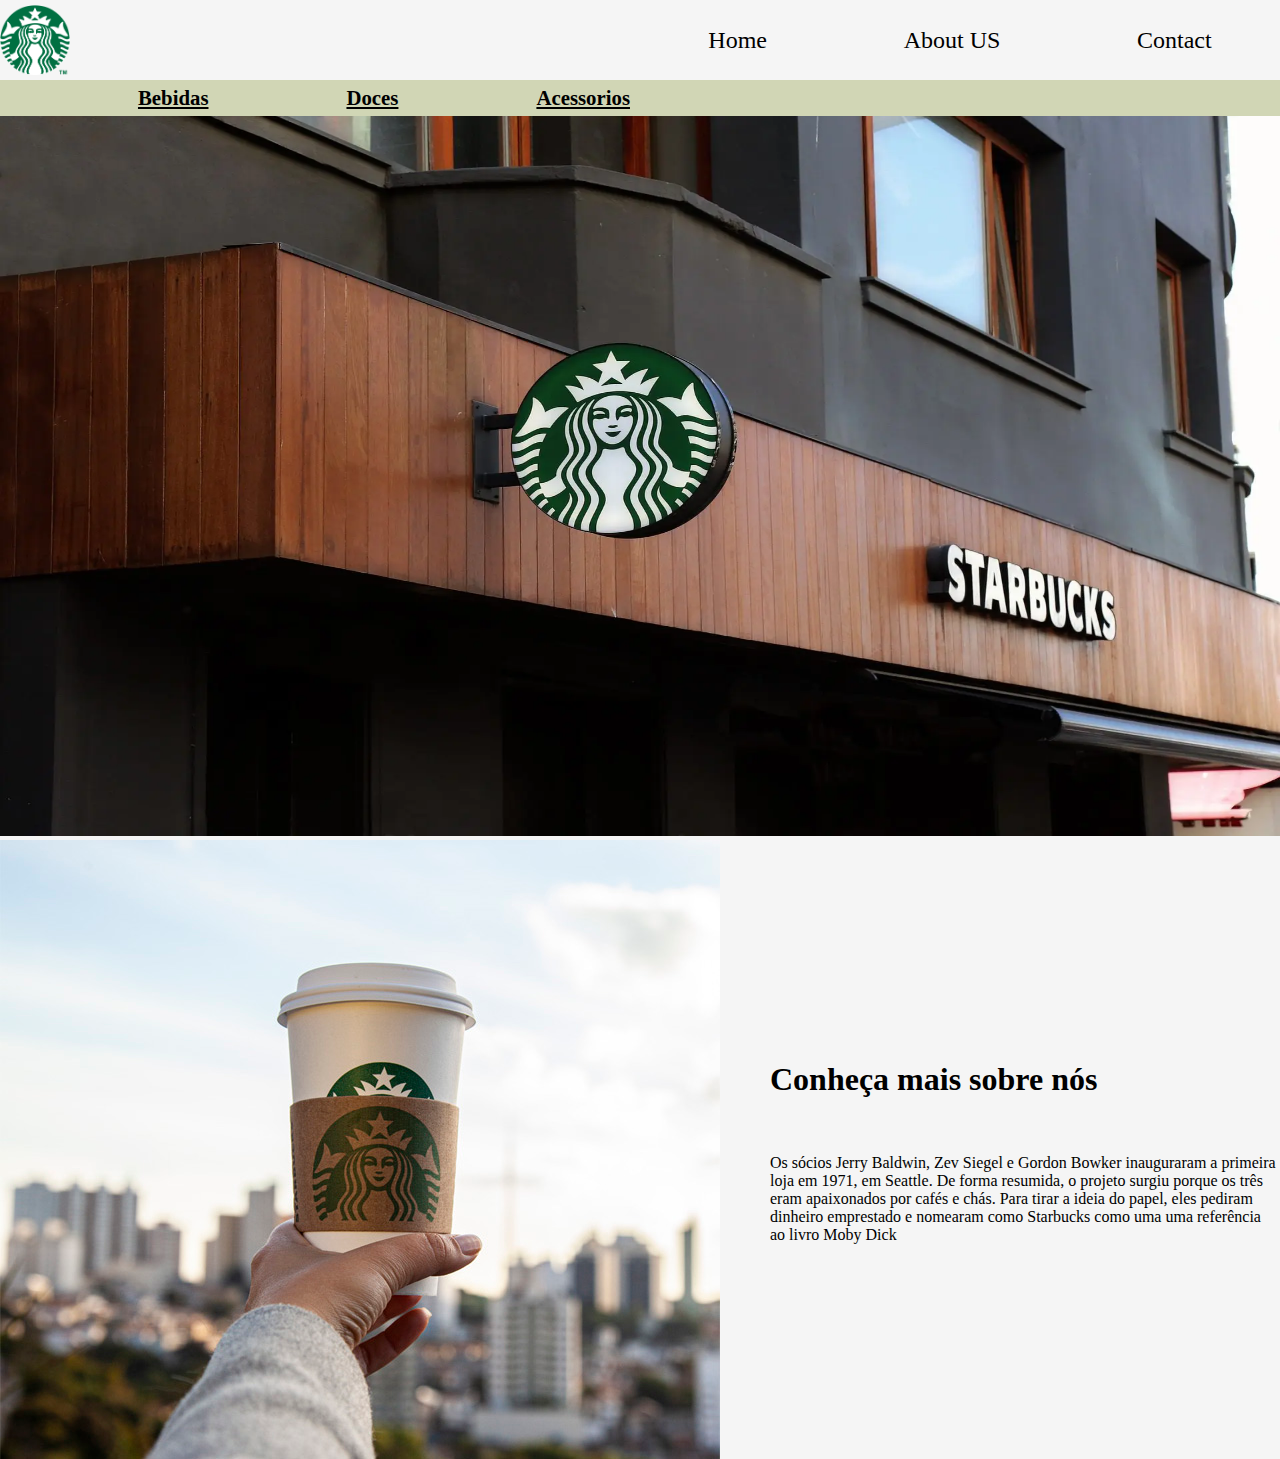
<file: index.html>
<!DOCTYPE html>
<html lang="pt-br">
<head>
    <meta charset="UTF-8">
    <meta http-equiv="X-UA-Compatible" content="IE=edge">
    <meta name="viewport" content="width=device-width, initial-scale=1.0">
    <title>Document</title>
    <link rel="stylesheet" href="style.css">
</head>
<body>
    <div class="nav">
        <img src="img/d.png" alt="logo">
        <div class="menu">
        <a href="#" class="linkMenu">Home</a>
        <a href="" class="linkMenu">About US</a>
        <a href="" class="linkMenu">Contact</a>
        </div>
        <img src="img/menu-icon-vector-web-menu-icon-hamburger-menu-symbol-700-232980057.jpg" alt="hamburguer" class="hamburguer">
    </div>
   
    <div class="menu2">
        <div class="link2">
            <a href="pagum.html" style="color: black;">Bebidas</a>
            <a href="pagdois.html">Doces</a>
            <a href="pagtres.html">Acessorios</a>
        </div>
    </div>
    <img src="img/starbucks-gca8c00560_1920.webp" alt="" class="outdoor">
    <div class="parte1">
    <img src="img/sb-dia-do-fotografo.jpg" alt="">
    <div class="texto">
    <h1>Conheça mais sobre nós</h1>
    <br>
    <p>Os sócios Jerry Baldwin, Zev Siegel e Gordon Bowker inauguraram a primeira loja em 1971, em Seattle. De forma resumida, o projeto surgiu porque os três eram apaixonados por cafés e chás. Para tirar a ideia do papel, eles pediram dinheiro emprestado e nomearam como Starbucks como uma uma referência ao livro Moby Dick</h2>
</div>
</div>
    
    
</body>
</html>
</file>
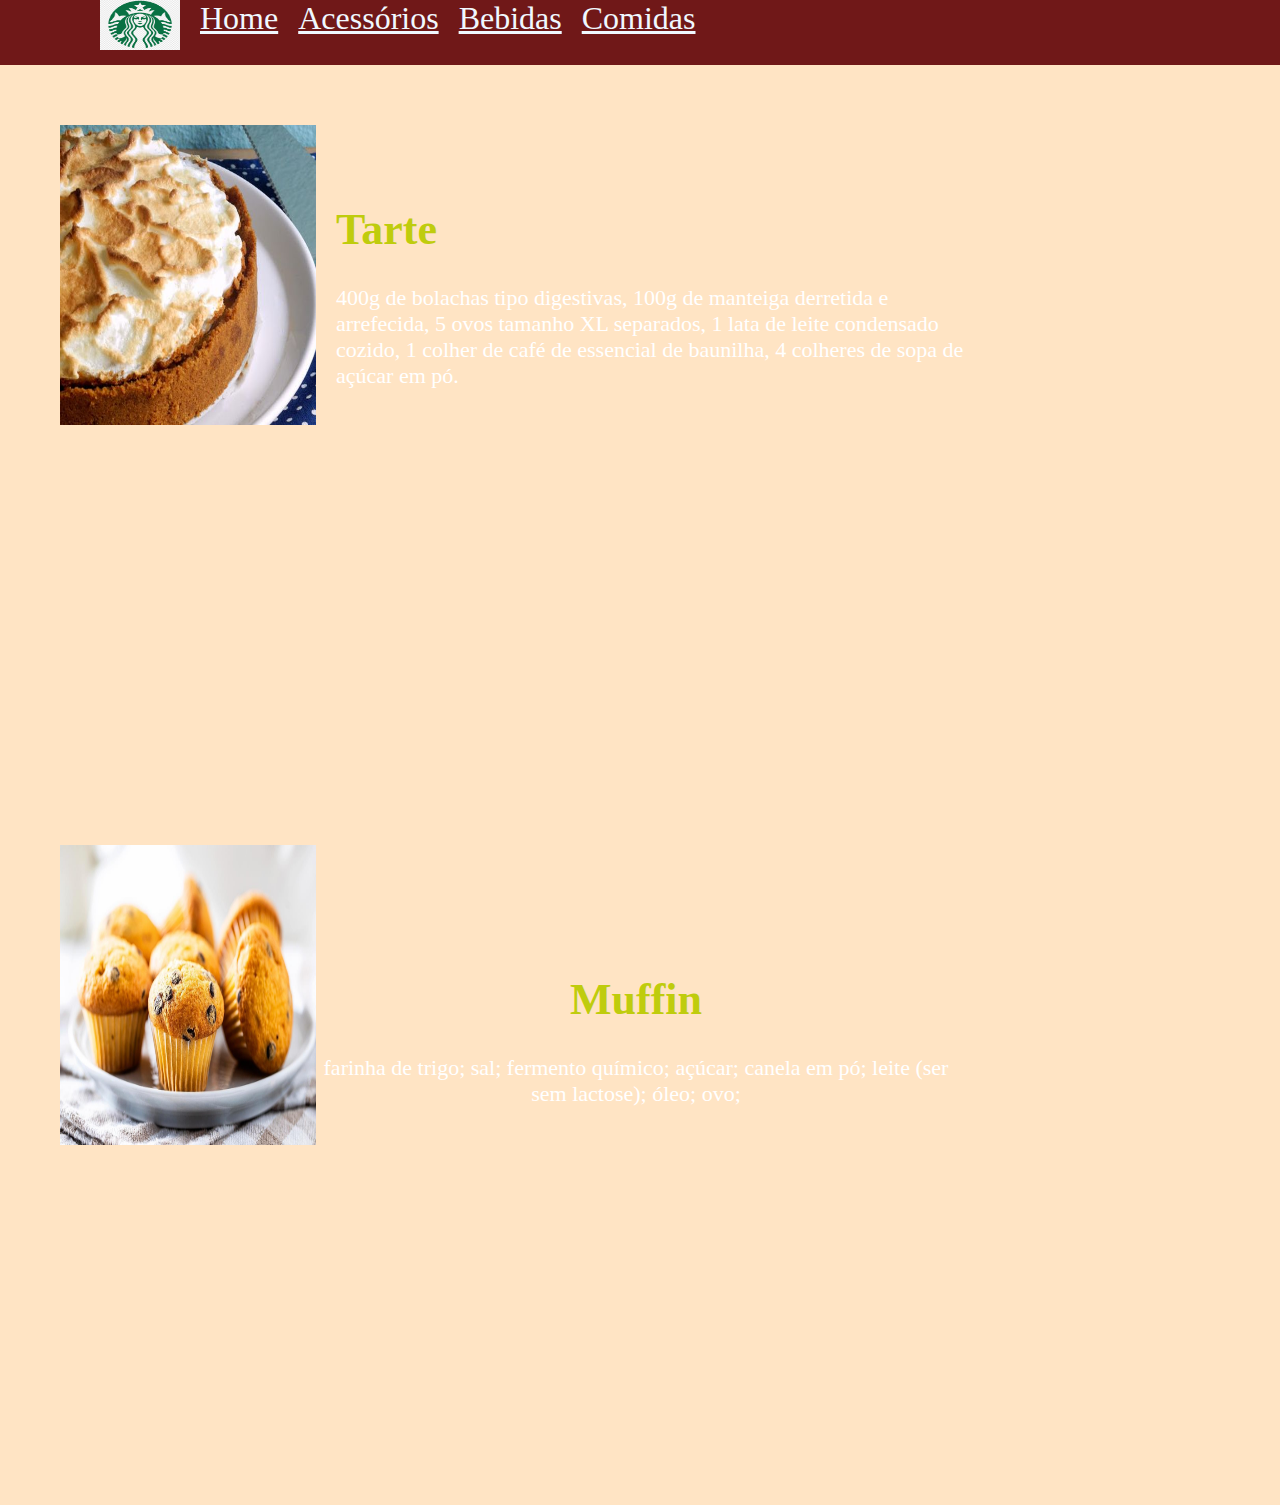
<file: pagdois.html>
<!DOCTYPE html>
<html lang="en">
<head>
    <meta charset="UTF-8">
    <meta http-equiv="X-UA-Compatible" content="IE=edge">
    <meta name="viewport" content="width=device-width, initial-scale=1.0">
    <title>Document</title>
    <link rel="stylesheet" href="pagdois.css">
</head>
<body>
    <header>
        <nav id="menu">
            <img src="img/starbucks.png" width="80px" alt="">
            <a href="" class="linkMenu">Home</a>
            <a href="" class="linkMenu">Acessórios</a>
            <a href="" class="linkMenu">Bebidas</a>
            <a href="" class="linkMenu">Comidas</a>

        </nav>
    </header>
   <div class="banner">
    <img src="img/tarte.jpg" width="250px" alt="">
    <section class="texto">
        <h1>Tarte</h1>
        <p>400g de bolachas tipo digestivas,
            100g de manteiga derretida e arrefecida,
            5 ovos tamanho XL separados,
            1 lata de leite condensado cozido,
            1 colher de café de essencial de baunilha,
            4 colheres de sopa de açúcar em pó.</p>

    </section>
   </div>
   <div class="bannerdois">
    <img src="img/muffindois.jpg" alt="">
    <section class="textodois">
        <h1>Muffin</h1>
        <p>farinha de trigo;
            sal;
            fermento químico;
            açúcar;
            canela em pó;
            leite (ser sem lactose);
            óleo;
            ovo;</p>
    </section>
   </div>
</body>
</html>
</file>
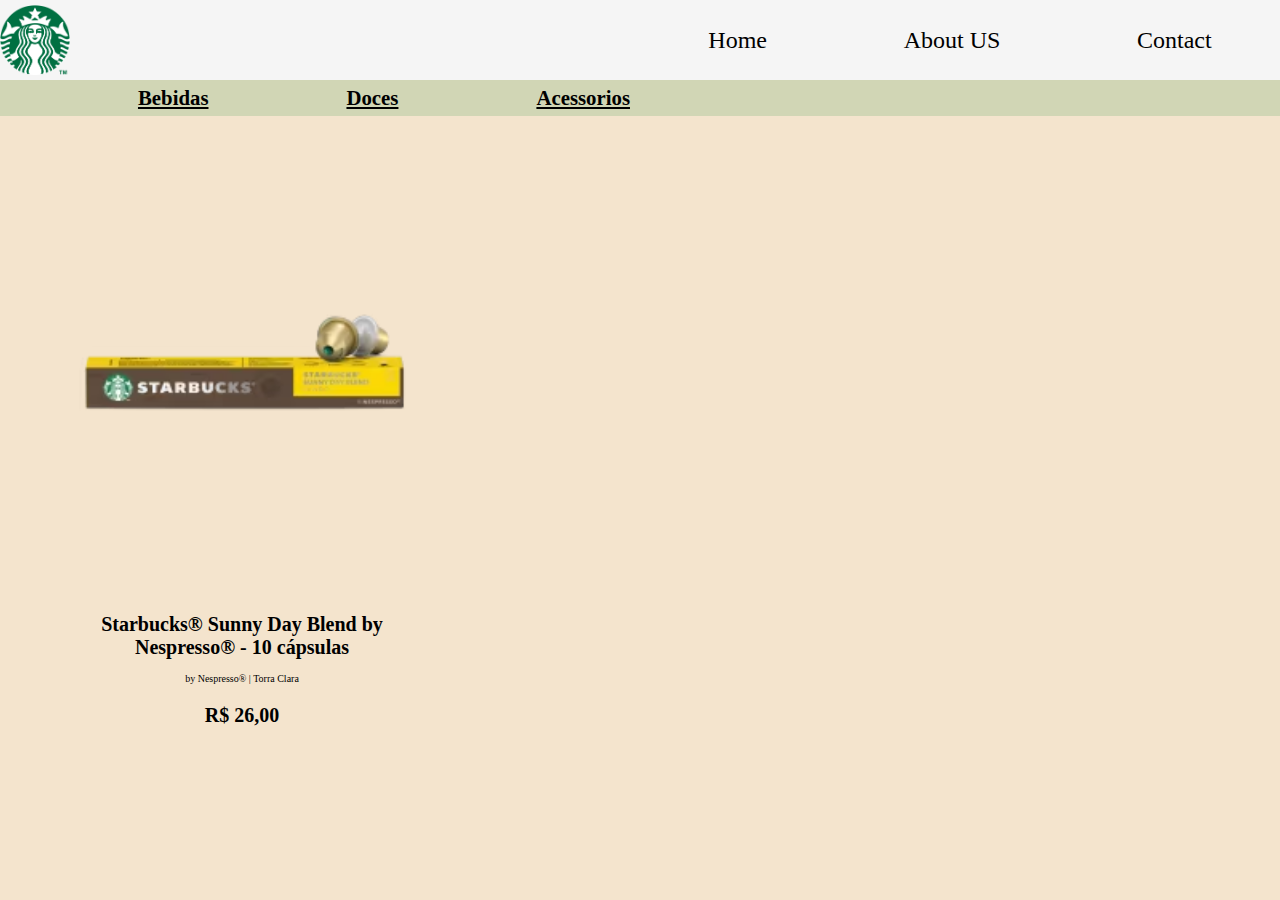
<file: pagtres.html>
<!DOCTYPE html>
<html lang="pt-br">
<head>
    <meta charset="UTF-8">
    <meta http-equiv="X-UA-Compatible" content="IE=edge">
    <meta name="viewport" content="width=device-width, initial-scale=1.0">
    <title>Document</title>
    <link rel="stylesheet" href="pagtres.css">
</head>
<body>
    <div class="nav">
        <img src="img/d.png" alt="logo">
        <div class="menu">
        <a href="#" class="linkMenu">Home</a>
        <a href="" class="linkMenu">About US</a>
        <a href="" class="linkMenu">Contact</a>
        </div>
        <img src="img/menu-icon-vector-web-menu-icon-hamburger-menu-symbol-700-232980057.jpg" alt="hamburguer" class="hamburguer">
    </div>
   
    <div class="menu2">
        <div class="link2">
            <a href="" style="color: black;">Bebidas</a>
            <a href="">Doces</a>
            <a href="">Acessorios</a>
            </div>
    <div class="container">
        <div class="prod1">
            <img src="img/sunnyday-blend.avif" alt="">
            <div class="texto">
                <h1>Starbucks® Sunny Day Blend by Nespresso® - 10 cápsulas</h1>
                <p>by Nespresso® | Torra Clara</p>
                <h3 style="font-size: 20px;">R$ 26,00</h3>

            </div>
        </div>
        <div>
            
        </div>
    </div>
    
</body>
</html>
</file>
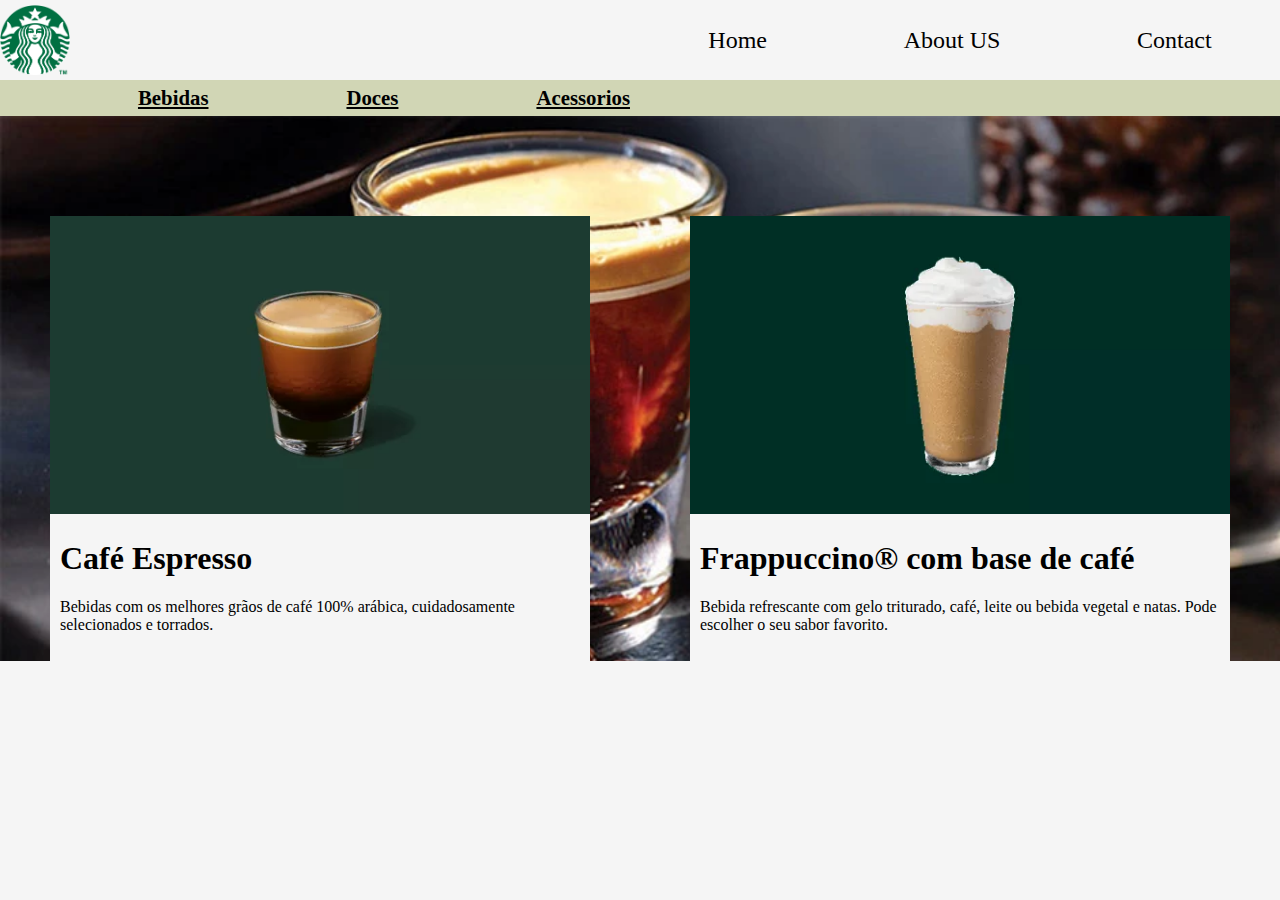
<file: pagum.html>
<!DOCTYPE html>
<html lang="pt-br">

<head>
    <meta charset="UTF-8">
    <meta http-equiv="X-UA-Compatible" content="IE=edge">
    <meta name="viewport" content="width=device-width, initial-scale=1.0">
    <title>Document</title>
    <link rel="stylesheet" href="pagum.css">
</head>

<body>

    <div class="nav">
        <img src="img/d.png" alt="logo">
        <div class="menu">
            <a href="#" class="linkMenu">Home</a>
            <a href="" class="linkMenu">About US</a>
            <a href="" class="linkMenu">Contact</a>
        </div>
        <img src="img/menu-icon-vector-web-menu-icon-hamburger-menu-symbol-700-232980057.jpg" alt="hamburguer"
            class="hamburguer">
    </div>
    <div class="menu2">
        <div class="link2">
            <a href="" style="color: black;">Bebidas</a>
            <a href="">Doces</a>
            <a href="">Acessorios</a>
        </div>
    </div>
    <div class="container">
        <div class="bebida1">
            <img src="img/Espresso.jpeg.jfif" alt="">
            <div class="texto">
                <h1 style="align-items: center;">Café Espresso</h1>
                <p>Bebidas com os melhores grãos de café 100% arábica, cuidadosamente selecionados e torrados.</p>
            </div>
        </div>
        <div class="bebida2">
            <img src="img/frappuccino café.png.png" alt="">
            <div class="texto">
                <h1>Frappuccino® com base de café</h1>
                <p>Bebida refrescante com gelo triturado, café, leite ou bebida vegetal e natas. Pode escolher o seu
                    sabor
                    favorito.</p>
            </div>

        </div>
    </div>


</body>

</html>
</file>
<file: style.css>
body {
    background-color: whitesmoke;
    margin: 0%;
}
.nav{
    background-color: whitesmoke;
    width: 100%;
    height: 80px;
    display: flex;
    justify-content: space-between;
    align-items: center;
}
.nav img{
 height: 70px;   

}
.nav .linkMenu{
 text-decoration: none;
 font-size: 24px;
 color: black;
}
.nav .menu {
 width: 50%;
 display: flex;
 justify-content: space-around;
}
.nav .hamburguer{
 display: none;   
}
.parte1{
    background-color: whitesmoke;
    display: flex;
}
.parte1 img{
 height: 80%;
 align-items: center;
 justify-content: center;
 
}
.parte1 .texto{
    align-items: center;
    margin-top: 200px;
    margin-left: 50px;
    
}
.menu2{
    width: 100%;
    height: 4vh;
    background-color: hwb(69 71% 16%);
    
}
.menu2 .link2 {
    width: 60%;
    height: 100%;
    align-items: center;
    font-size: 1.3rem;
    display: flex;
    justify-content: space-evenly;
}
.menu2 .link2 a{
    color: black;
    font-weight: bold
}
.outdoor{
    height: 80vh;
    width: 100%;
}
</file>
<file: pagdois.css>
body {
    background-color: bisque;
    margin: 0;
}
.banner {
    width: 100%;
    height: 600px;
    margin: 0 auto;
    display: flex;
    padding: 60px;
}
.banner img {
    width: 20%;
    height: 300px;
    float: right;
    display: flex;
}
.banner .texto {
    margin-top: 50px;
    width: 50%;
    font-size: 22px;
    margin-left: 20px;
}
#menu {
    width: 100%;
    height: 65px;
    background-color: rgb(112, 24, 24);
    display: flex;
}
#menu img {
    margin-left: 100px;
    height: 50px;
    

}
.linkMenu {
    color: aliceblue;
    font-size: 2em;
    margin-left: 20px;
    float: right;
}

.banner h1{
    color: rgb(191, 204, 13);
}
.banner P{
    color: white;
}
.bannerdois {
    width: 100%;
    height: 600px;
    margin: 0 auto;
    display: flex;
    padding: 60px;
}
.bannerdois img {
    width: 20%;
    height: 300px;
    float: left;
    display: flex;
}
.bannerdois .textodois {
    margin-top: 100px;
    width: 50%;
    font-size: 22px;
    float: right;
    text-align:center;
}
.bannerdois h1{
    color: rgb(191, 204, 13);
}
.bannerdois p{
    color: white;
}
</file>
<file: pagtres.css>
body {
    background-color: #f4e4cd;
    margin: 0%;
}
.nav{
    background-color: whitesmoke;
    width: 100%;
    height: 80px;
    display: flex;
    justify-content: space-between;
    align-items: center;
}
.nav img{
 height: 70px;   

}
.nav .linkMenu{
 text-decoration: none;
 font-size: 24px;
 color: black;
}
.nav .menu {
 width: 50%;
 display: flex;
 justify-content: space-around;
}
.nav .hamburguer{
 display: none;   
}
.parte1{
    background-color: whitesmoke;
    display: flex;
}
.parte1 img{
 height: 80%;
 align-items: center;
 justify-content: center;
 
}
.parte1 .texto{
    align-items: center;
    margin-top: 200px;
    margin-left: 50px;
    
}
.menu2{
    width: 100%;
    height: 4vh;
    background-color: hwb(69 71% 16%);
    
}
.menu2 .link2 {
    width: 60%;
    height: 100%;
    align-items: center;
    font-size: 1.3rem;
    display: flex;
    justify-content: space-evenly;
}
.menu2 .link2 a{
    color: black;
    font-weight: bold
}
.container{
    width: 100%;
    display: flex;

}
.container .prod1{
    width: 30%;
    margin-left: 50px;
    background-color: #f4e4cd;
   
}
.container .prod1 .texto{
    font-size: 10px;
    text-align: center;
}
.container .prod1 img{
    width: 100%;
    margin:auto;


}
</file>
<file: pagum.css>
body {
    background-color: whitesmoke;
    margin: 0%;
}
.nav{
    background-color: whitesmoke;
    width: 100%;
    height: 80px;
    display: flex;
    justify-content: space-between;
    align-items: center;
}
.nav img{
 height: 70px;   

}
.nav .linkMenu{
 text-decoration: none;
 font-size: 24px;
 color: black;
}
.nav .menu {
 width: 50%;
 display: flex;
 justify-content: space-around;
}
.nav .hamburguer{
 display: none;  
} 
.menu2{
    width: 100%;
    height: 4vh;
    background-color: hwb(69 71% 16%);
    
}
.menu2 .link2 {
    width: 60%;
    height: 100%;
    align-items: center;
    font-size: 1.3rem;
    display: flex;
    justify-content: space-evenly;
}
.menu2 .link2 a{
    color: black;
    font-weight: bold
}
.outdoor{
    height: 80vh;
    width: 100%;
}
.container{
    width: 100%;
    display: flex;
    background-image: url(img/cardapio-starbucks.webp);
    background-repeat: no-repeat;
    background-size: cover;
}
.container .cardapio{
    width: 40%;
    height: 100%;
}
.container .bebida1{
    background-color: whitesmoke;
    width: 50%;
    margin-left: 50px;
    margin-top: 100px;
    
}
.container .bebida1 img{
    width: 100%;
    height: 67%;
    align-items: center;
}
.container .texto{
    margin-left: 10px;
    width: 100%;
    align-items: center;
}

.container .bebida2{
    background-color: whitesmoke;
    width: 50%;
    margin-left: 100px;
    margin-top: 100px;
    margin-right: 50px;
    
}
.container .bebida2 img{
    height: 67%;
    width: 100%;
    align-items: center;
}
</file>
